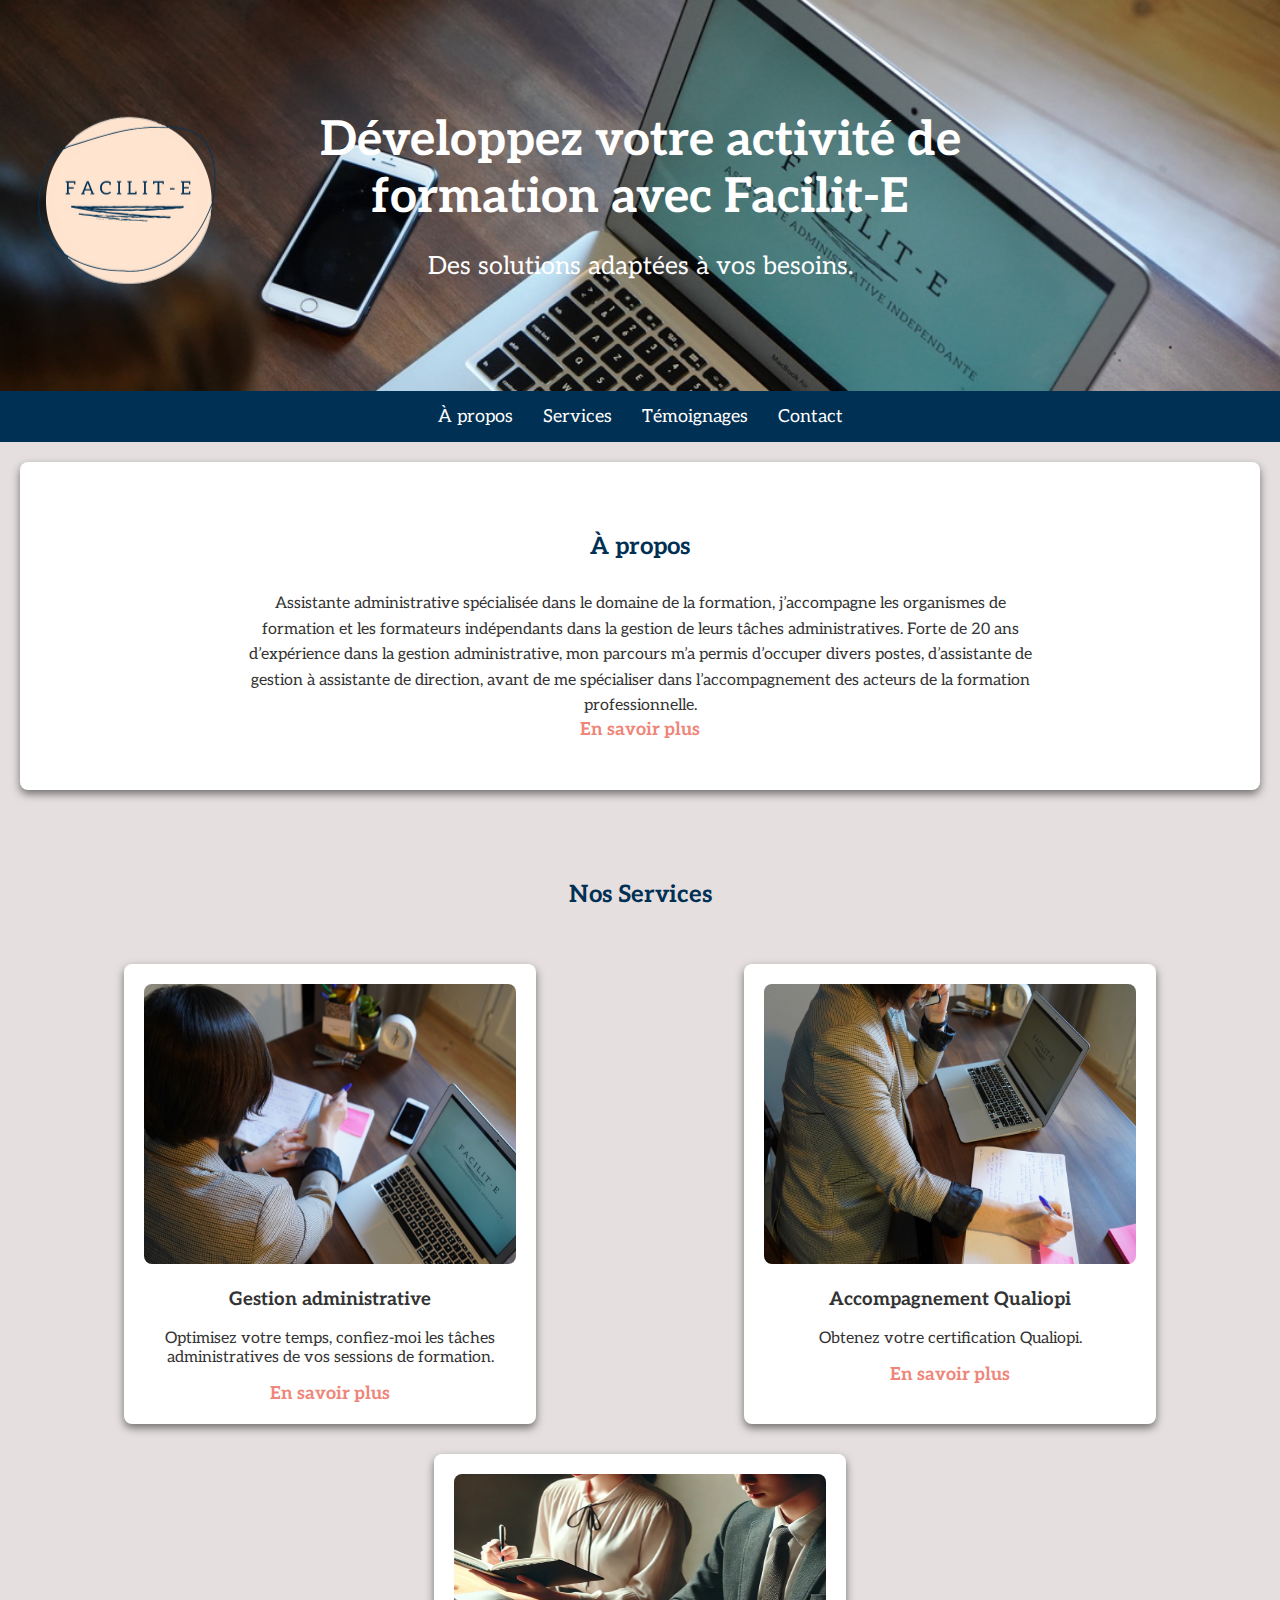
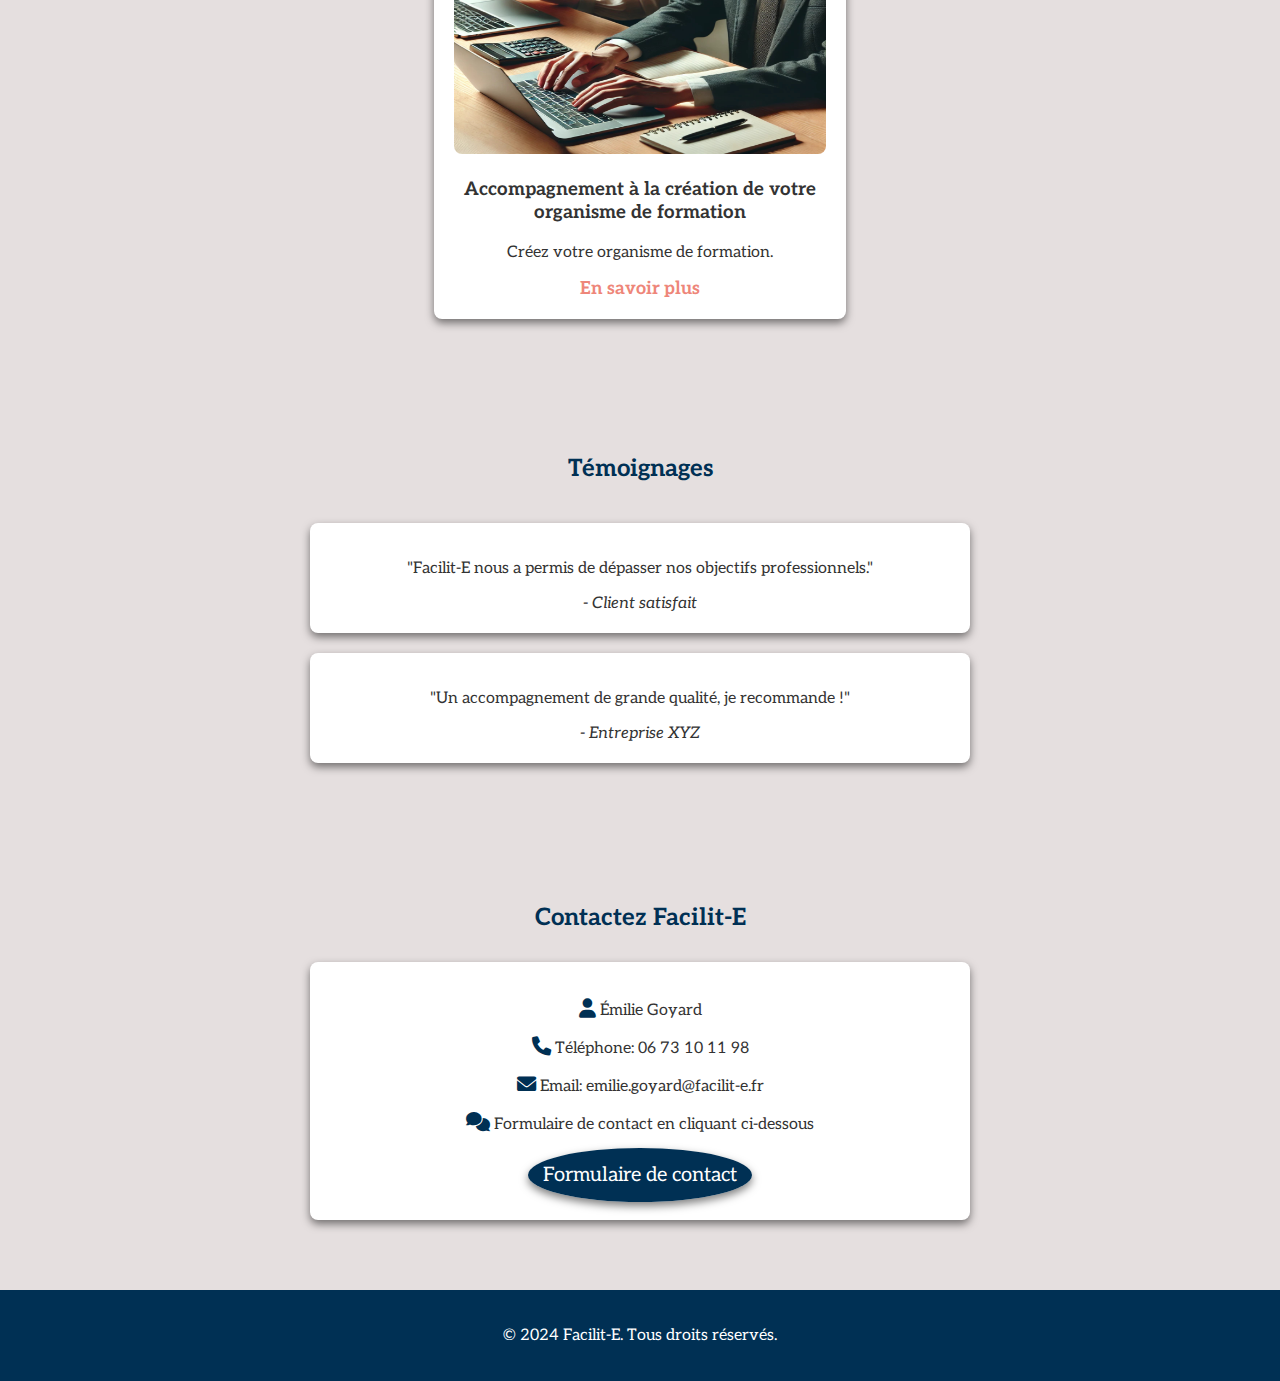
<file: index.html>
<!DOCTYPE html>
<html lang="fr">
<head>
    <meta charset="UTF-8">
    <meta name="viewport" content="width=device-width, initial-scale=1.0">
    <link href="https://fonts.googleapis.com/css2?family=Aleo:wght@400&display=swap" rel="stylesheet">
    <link rel="stylesheet" href="https://cdnjs.cloudflare.com/ajax/libs/font-awesome/6.0.0-beta3/css/all.min.css">
    <title>Facilit-E - Services</title>
    <link rel="stylesheet" href="styles.css">
</head>
<body>

    <!-- Section Héros -->
    <section id="hero">
        <div class="logo-overlay"><!-- Ici Logo-->
            <img src=images/logo_2024_preview_rev_1.png alt="Logo Facilit-E" class="logo-image">
        </div>
        <div class="hero-content">
            <h1>Développez votre activité de formation avec Facilit-E</h1>
            <p>Des solutions adaptées à vos besoins.</p>
            
          
        </div>
    </section>
    
    <nav class="navbar">
        <ul>
            <li><a href="#about">À propos</a></li>
            <li><a href="#services">Services</a></li>
            <li><a href="#testimonials">Témoignages</a></li>
            <li><a href="#contacts">Contact</a></li>
        </ul>
    </nav>
<!-- About Section -->
<section id="about">
    <h2>À propos</h2>
    <p>Assistante administrative spécialisée dans le domaine de la formation, j’accompagne les organismes de formation et les formateurs indépendants dans la gestion de leurs tâches administratives. Forte de 20 ans d’expérience dans la gestion administrative, mon parcours m’a permis d’occuper divers postes, d’assistante de gestion à assistante de direction, avant de me spécialiser dans l’accompagnement des acteurs de la formation professionnelle.</p>
    <a href="detailAbout.html" class="cta-link">En savoir plus</a>
</section>
    <!-- Services -->
    <section id="services">
        <h2>Nos Services</h2>
        <div class="services-container">
            <div class="service-card">
                <img src="images/62CD2E46-7FA0-447B-822C-C87EAC770873_1_105_c.jpeg" alt="Service 1">
                <h3>Gestion administrative</h3>
                <p>Optimisez votre temps, confiez-moi les tâches administratives de vos sessions de formation.</p>
                <a href="detailGestionAdministrative.html" class="cta-link">En savoir plus</a>
            </div>
            <!--<div class="service-card">
                <img src="images/4574122.jpg" alt="Service 2">
                <h3>Accompagnement certification Qualiopi</h3>
                <p>Je vous propose un accompagnement personnalisé vers l’obtention de la certification Qualiopi, essentiel pour valider la qualité de votre offre de formation. Mon approche se déroule en plusieurs étapes clés pour assurer votre réussite.</p>
                <a href="coaching.html" class="cta-link">En savoir plus</a>
            </div>-->
            <div class="service-card">
                <img src="images/8D43A058-1666-4F0F-A3A4-EF0A9AE8644F_1_105_c.jpeg" alt="Service 2">
                <h3>Accompagnement Qualiopi</h3>
                <p>Obtenez votre certification Qualiopi.</p>
                <a href="qualiopi.html" class="cta-link">En savoir plus</a>
            </div>
            <div class="service-card">
                <img src="images/Collaborateur.jpg" alt="Service 3">
                <h3>Accompagnement à la création de votre organisme de formation</h3>
                <p>Créez votre organisme de formation.</p>
                <a href="formation.html" class="cta-link">En savoir plus</a>
            </div>
         <!--   <div class="service-card">
                <img src="images/20943569.jpg" alt="Service 4">
                <h3>Accompagnement Qualiopi</h3>
                <p>Nous vous aidons à obtenir la certification Qualiopi.</p>
                <a href="qualiopi.html" class="cta-link">En savoir plus</a>
            </div>
        -->
        </div>
    </section>

    <!-- Témoignages -->
    <section id="testimonials">
        <h2>Témoignages</h2>
        <div class="testimonial">
            <p>"Facilit-E nous a permis de dépasser nos objectifs professionnels."</p>
            <cite>- Client satisfait</cite>
        </div>
        <div class="testimonial">
            <p>"Un accompagnement de grande qualité, je recommande !" </p>
            <cite>- Entreprise XYZ</cite>
        </div>
    </section>
    <!-- Contact Section with existing JavaScript -->
<section id="contacts">
    <h2>Contactez Facilit-E</h2>
    <div class="contact">
        <p><i class="fa fa-user"></i> Émilie Goyard</p>
        <p><i class="fa fa-phone"></i> Téléphone: 06 73 10 11 98</p>
        <p><i class="fa fa-envelope"></i> Email: emilie.goyard@facilit-e.fr</p>
       <!--- <p><i class="fab fa-linkedin"></i> LinkedIn: <a href="https://www.linkedin.com/company/facilit-e"
            target="_blank">linkedin.com/company/facilit-e</a></p>
            -->
    
        <p><i class="fas fa-comments"></i> Formulaire de contact en cliquant ci-dessous</p>
        <a href="https://airtable.com/appP43JzGqaOMEJ81/pagwP9h1SLN4nWRFN/form" target="_blank" class="lien-contact" id="lienContact">Formulaire de contact</a>

    </div>
</section>
    <!-- Footer -->
    <footer>
        <p>&copy; 2024 Facilit-E. Tous droits réservés.</p>
    </footer>

    
    <a href="#hero" class="back-to-top" id="backToTop">&uarr; Haut de page &uarr;</a>
    <script src="script.js"></script>
</body>
</html>
</file>
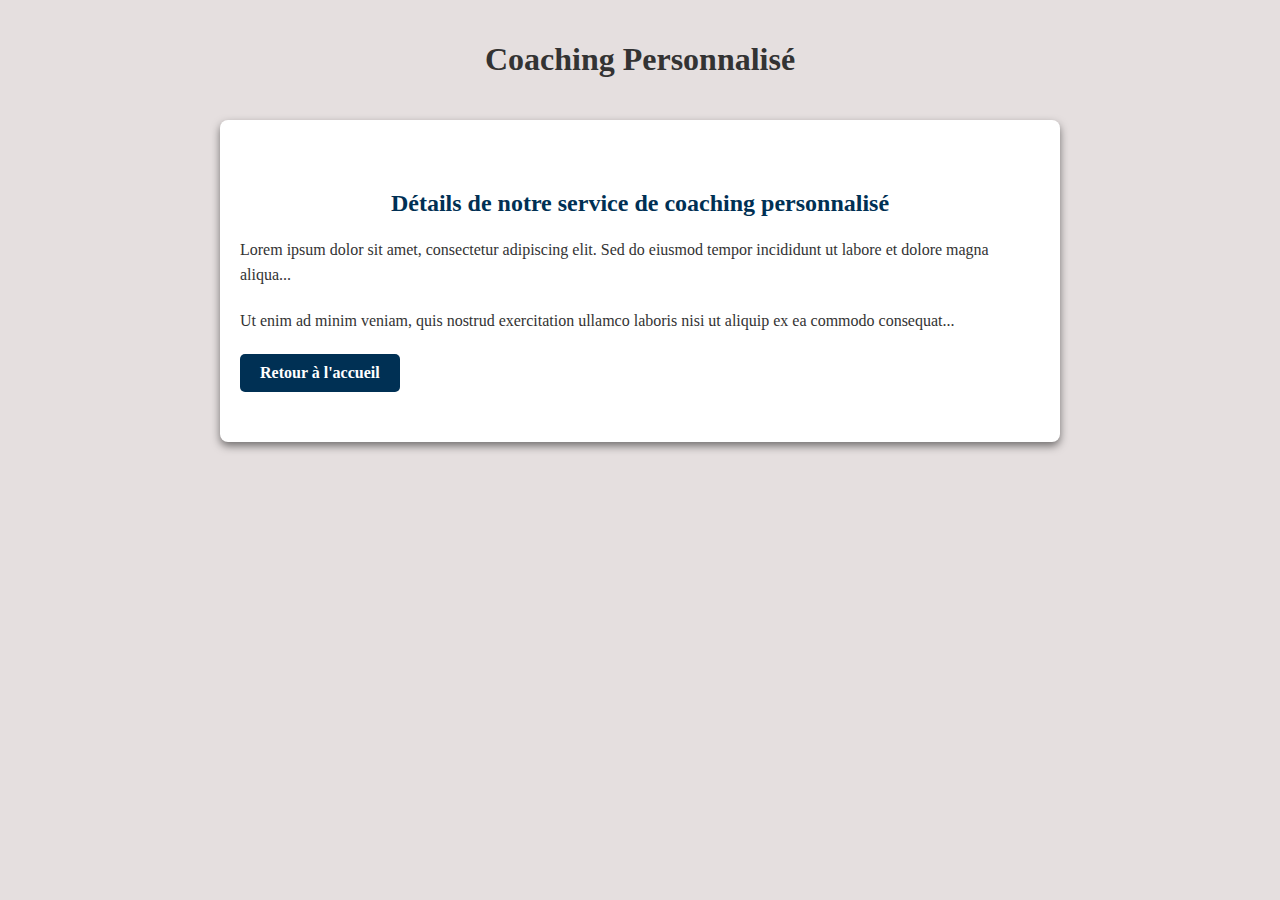
<file: coaching.html>
<!DOCTYPE html>
<html lang="fr">
<head>
    <meta charset="UTF-8">
    <meta name="viewport" content="width=device-width, initial-scale=1.0">
    <title>Gestion Administrative - Facilit-E</title>
    <link rel="stylesheet" href="styles.css">
</head>
<body>

    <header>
        <h1>Coaching Personnalisé</h1>
    </header>

    <main>
        <section class="service-detail">
            <h2>Détails de notre service de coaching personnalisé</h2>
            <p>Lorem ipsum dolor sit amet, consectetur adipiscing elit. Sed do eiusmod tempor incididunt ut labore et dolore magna aliqua...</p>
            <p>Ut enim ad minim veniam, quis nostrud exercitation ullamco laboris nisi ut aliquip ex ea commodo consequat...</p>
            <a href="index.html" class="cta-button">Retour à l'accueil</a>
        </section>
    </main>

</body>
</html>
</file>
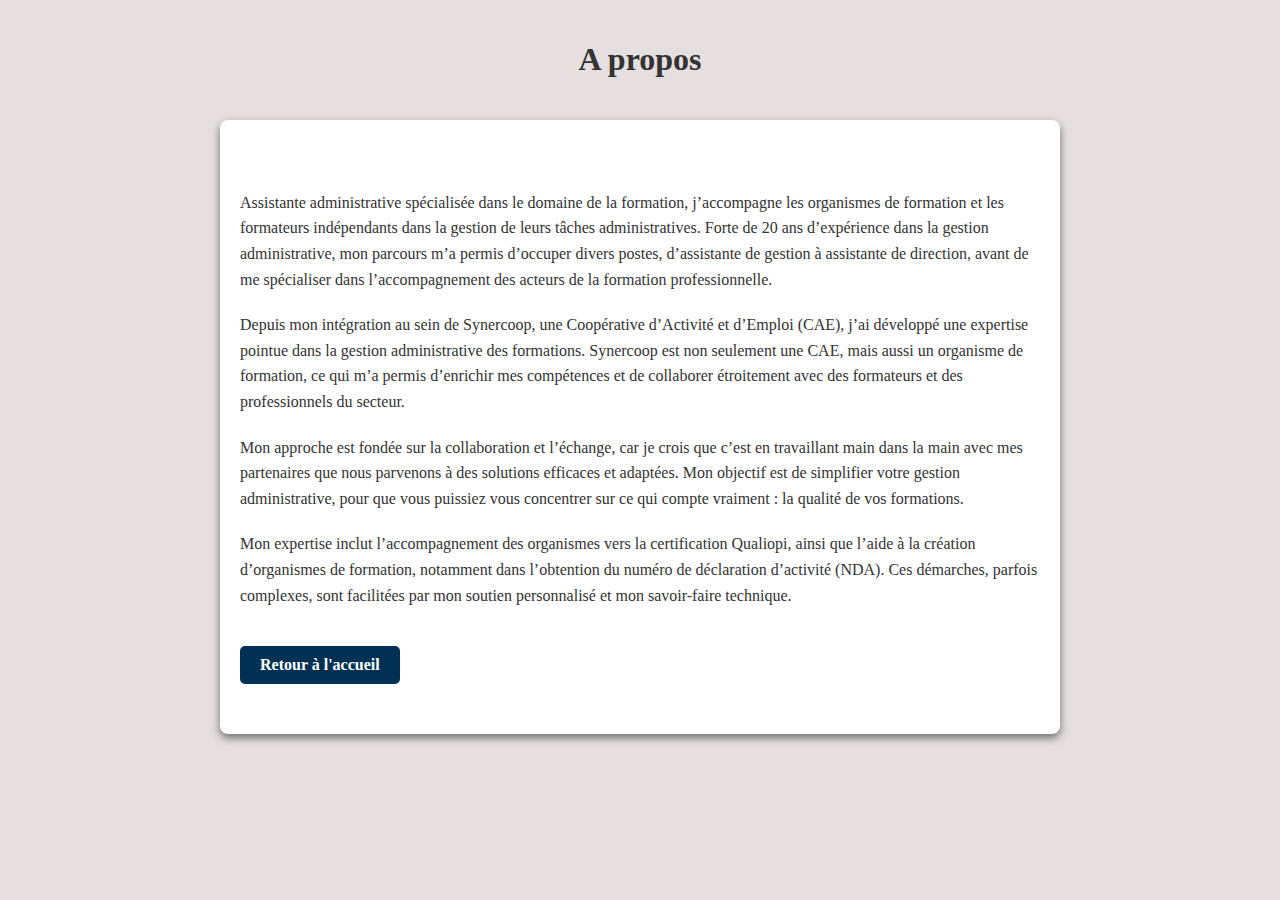
<file: detailAbout.html>
<!DOCTYPE html>
<html lang="fr">
<head>
    <meta charset="UTF-8">
    <meta name="viewport" content="width=device-width, initial-scale=1.0">
    <title>Gestion Administrative - Facilit-E</title>
    <link rel="stylesheet" href="styles.css">
</head>
<body>

    <header>
        <h1>A propos</h1>
    </header>

    <main>
        <section class="service-detail">
            <h2></h2>
            <p>Assistante administrative spécialisée dans le domaine de la formation, j’accompagne les organismes de formation et les formateurs indépendants dans la gestion de leurs tâches administratives. Forte de 20 ans d’expérience dans la gestion administrative, mon parcours m’a permis d’occuper divers postes, d’assistante de gestion à assistante de direction, avant de me spécialiser dans l’accompagnement des acteurs de la formation professionnelle.</p>
            <p>Depuis mon intégration au sein de Synercoop, une Coopérative d’Activité et d’Emploi (CAE), j’ai développé une expertise pointue dans la gestion administrative des formations. Synercoop est non seulement une CAE, mais aussi un organisme de formation, ce qui m’a permis d’enrichir mes compétences et de collaborer étroitement avec des formateurs et des professionnels du secteur.</p>
            <p>Mon approche est fondée sur la collaboration et l’échange, car je crois que c’est en travaillant main dans la main avec mes partenaires que nous parvenons à des solutions efficaces et adaptées. Mon objectif est de simplifier votre gestion administrative, pour que vous puissiez vous concentrer sur ce qui compte vraiment : la qualité de vos formations.</p>
            <p>Mon expertise inclut l’accompagnement des organismes vers la certification Qualiopi, ainsi que l’aide à la création d’organismes de formation, notamment dans l’obtention du numéro de déclaration d’activité (NDA). Ces démarches, parfois complexes, sont facilitées par mon soutien personnalisé et mon savoir-faire technique.</p>
           <br> <a href="index.html" class="cta-button">Retour à l'accueil</a>
        </section>
    </main>

</body>
</html>
</file>
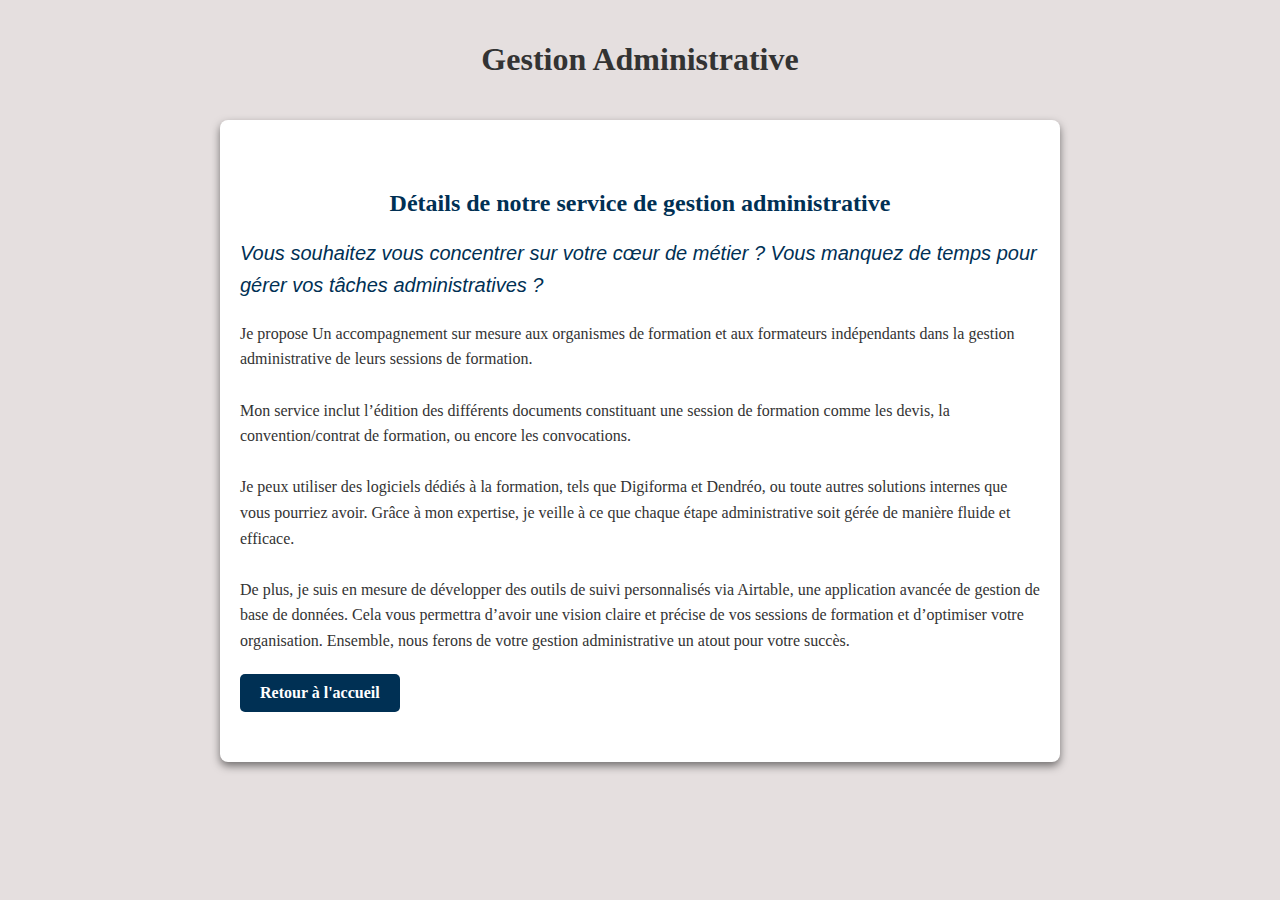
<file: detailGestionAdministrative.html>
<!DOCTYPE html>
<html lang="fr">
<head>
    <meta charset="UTF-8">
    <meta name="viewport" content="width=device-width, initial-scale=1.0">
    <title>Gestion Administrative - Facilit-E</title>
    <link rel="stylesheet" href="styles.css">
</head>
<body>

    <header>
        <h1>Gestion Administrative</h1>
    </header>

    <main>
        <section class="service-detail">
            <h2>Détails de notre service de gestion administrative</h2>
            <p class="first-p">Vous souhaitez vous concentrer sur votre cœur de métier ? Vous manquez de temps pour gérer vos tâches administratives ?</p>
            <p>Je propose Un accompagnement sur mesure aux organismes de formation et aux formateurs ind&eacute;pendants dans la gestion administrative de leurs sessions de formation. 
            <br><br>Mon service inclut l&rsquo;&eacute;dition des diff&eacute;rents documents constituant une session de formation comme les devis, la convention/contrat de formation, ou encore les convocations.
            <br><br>Je peux utiliser des logiciels d&eacute;di&eacute;s &agrave; la formation, tels que Digiforma et Dendr&eacute;o, ou toute autres solutions internes que vous pourriez avoir. Gr&acirc;ce &agrave; mon expertise,
             je veille &agrave; ce que chaque &eacute;tape administrative soit g&eacute;r&eacute;e de mani&egrave;re fluide et efficace.
            <br /><br />De plus, je suis en mesure de d&eacute;velopper des outils de suivi personnalis&eacute;s via Airtable, une application avanc&eacute;e de gestion de base de donn&eacute;es.
             Cela vous permettra d&rsquo;avoir une vision claire et pr&eacute;cise de vos sessions de formation et d&rsquo;optimiser votre organisation. Ensemble, nous ferons de votre gestion administrative un atout pour votre succ&egrave;s.</p>            
            <a href="index.html" class="cta-button">Retour à l'accueil</a>
        </section>
    </main>

</body>
</html>
</file>
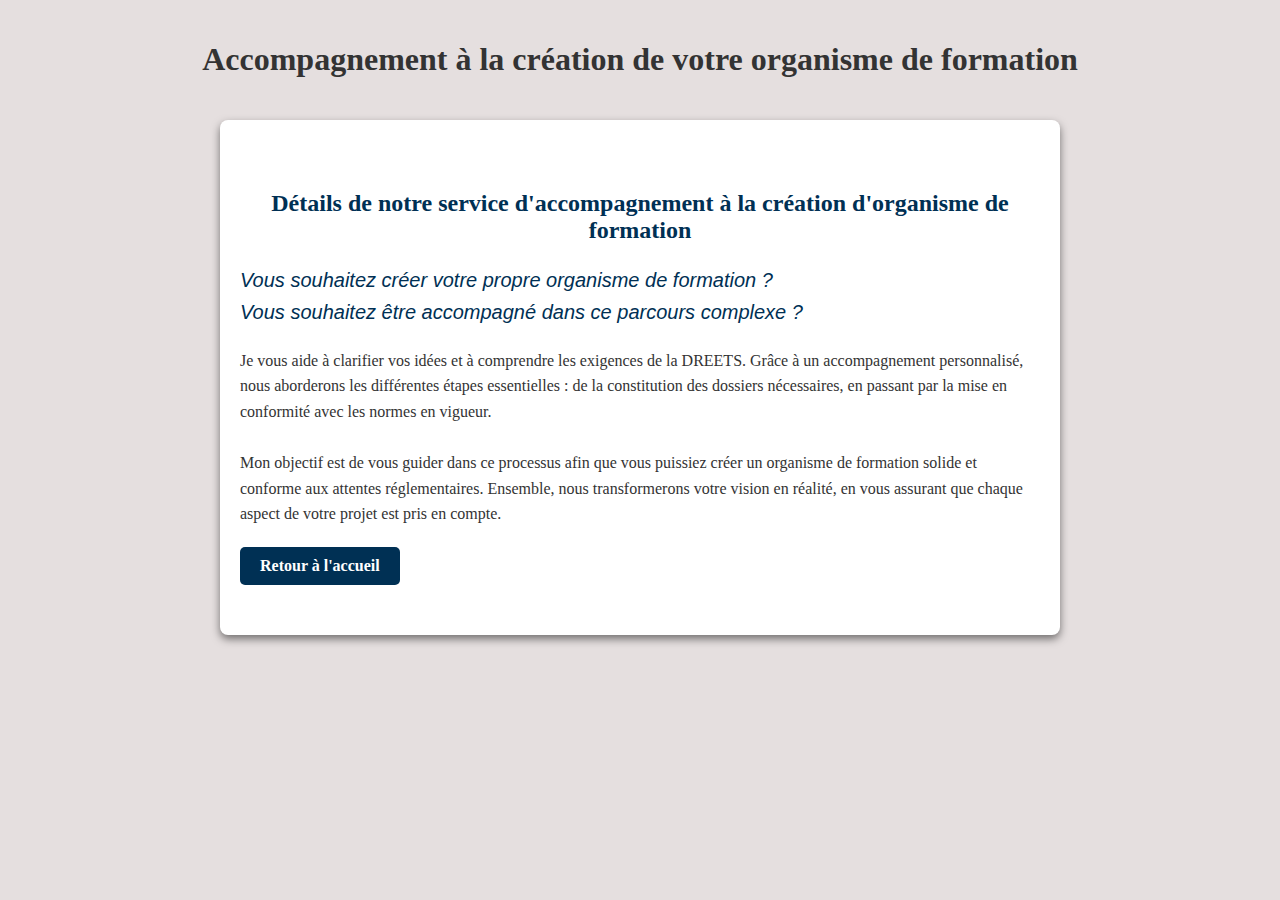
<file: formation.html>
<!DOCTYPE html>
<html lang="fr">
<head>
    <meta charset="UTF-8">
    <meta name="viewport" content="width=device-width, initial-scale=1.0">
    <title>Accompagnement à la création de votre organisme de formation - Facilit-E</title>
    <link rel="stylesheet" href="styles.css">
</head>
<body class="body-service">

    <header>
        <h1>Accompagnement à la création de votre organisme de formation</h1>
    </header>

    <main>
        <section class="service-detail">
            <h2>Détails de notre service d'accompagnement à la création d'organisme de formation</h2>
            <p class="first-p">Vous souhaitez créer votre propre organisme de formation ? 
                <br>Vous souhaitez être accompagné dans ce parcours complexe ?</p>
                <p>Je vous aide &agrave; clarifier vos id&eacute;es et &agrave; comprendre les exigences de la DREETS. Gr&acirc;ce &agrave; un accompagnement personnalis&eacute;, nous aborderons les diff&eacute;rentes &eacute;tapes essentielles : de la constitution des dossiers n&eacute;cessaires, en passant par la mise en conformit&eacute; avec les normes en vigueur.
                    <br /><br />Mon objectif est de vous guider dans ce processus afin que vous puissiez cr&eacute;er un organisme de formation solide et conforme aux attentes r&eacute;glementaires. Ensemble, nous transformerons votre vision en r&eacute;alit&eacute;, en vous assurant que chaque aspect de votre projet est pris en compte.</p>
                    <a href="index.html" class="cta-button">Retour à l'accueil</a>
                </section>
    </main>

</body>
</html>
</file>
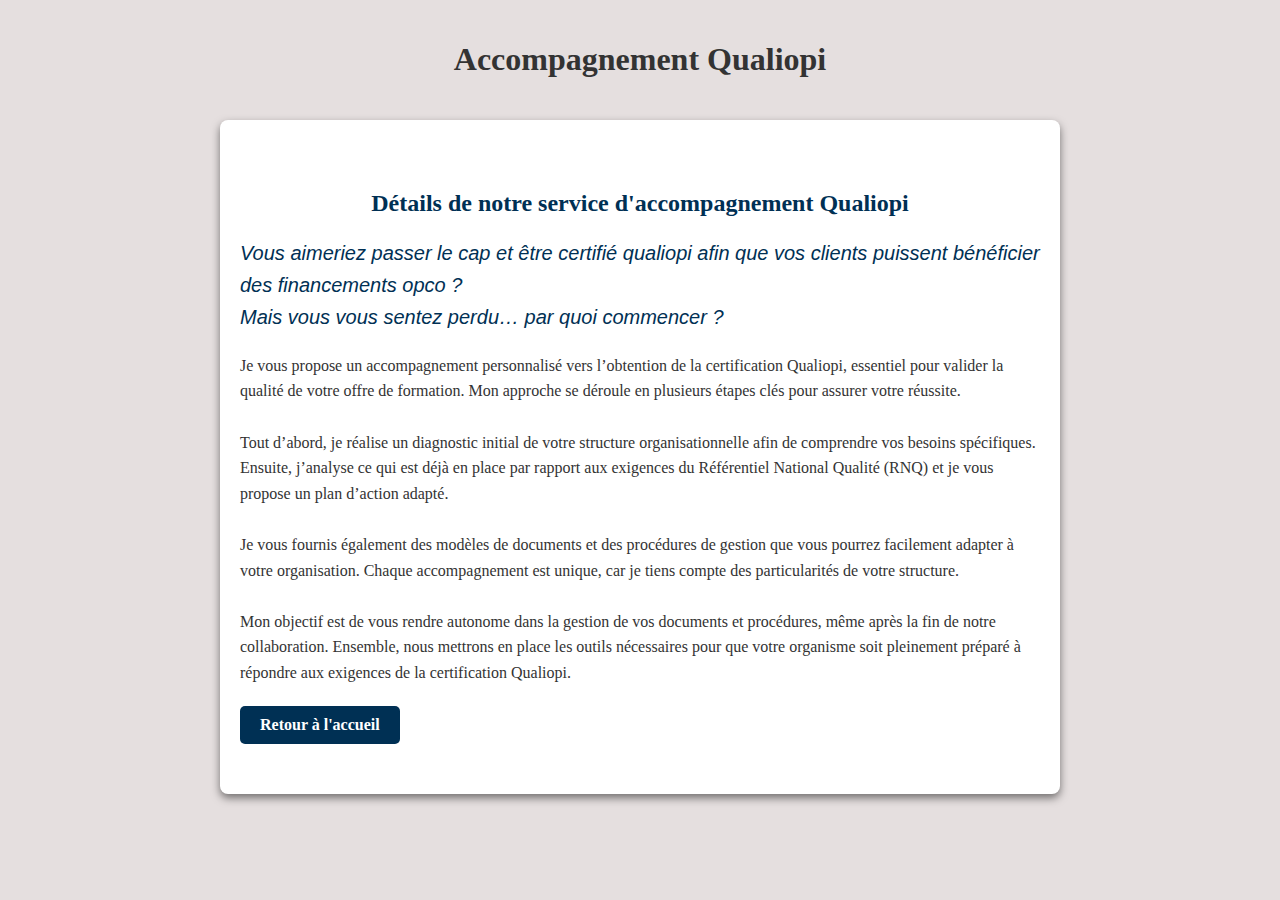
<file: qualiopi.html>
<!DOCTYPE html>
<html lang="fr">
<head>
    <meta charset="UTF-8">
    <meta name="viewport" content="width=device-width, initial-scale=1.0">
    <title>Gestion Administrative - Facilit-E</title>
    <link rel="stylesheet" href="styles.css">
</head>
<body>

    <header>
        <h1>Accompagnement Qualiopi</h1>
    </header>

    <main>
        <section class="service-detail">
            <h2>Détails de notre service d'accompagnement Qualiopi</h2>
            <p class="first-p">Vous aimeriez passer le cap et être certifié qualiopi afin que vos clients puissent bénéficier des financements opco ?
                <br>Mais vous vous sentez perdu… par quoi commencer ?</p>
                <p>Je vous propose un accompagnement personnalis&eacute; vers l&rsquo;obtention de la certification Qualiopi, essentiel pour valider la qualit&eacute; de votre offre de formation. Mon approche se d&eacute;roule en plusieurs &eacute;tapes cl&eacute;s pour assurer votre r&eacute;ussite.
                    <br /><br />Tout d&rsquo;abord, je r&eacute;alise un diagnostic initial de votre structure organisationnelle afin de comprendre vos besoins sp&eacute;cifiques. Ensuite, j&rsquo;analyse ce qui est d&eacute;j&agrave; en place par rapport aux exigences du R&eacute;f&eacute;rentiel National Qualit&eacute; (RNQ) et je vous propose un plan d&rsquo;action adapt&eacute;.
                    <br /><br />Je vous fournis &eacute;galement des mod&egrave;les de documents et des proc&eacute;dures de gestion que vous pourrez facilement adapter &agrave; votre organisation. Chaque accompagnement est unique, car je tiens compte des particularit&eacute;s de votre structure.
                    <br /><br />Mon objectif est de vous rendre autonome dans la gestion de vos documents et proc&eacute;dures, m&ecirc;me apr&egrave;s la fin de notre collaboration. Ensemble, nous mettrons en place les outils n&eacute;cessaires pour que votre organisme soit pleinement pr&eacute;par&eacute; &agrave; r&eacute;pondre aux exigences de la certification Qualiopi.</p>            
                <a href="index.html" class="cta-button">Retour à l'accueil</a>
        </section>
    </main>

</body>
</html>
</file>
<file: styles.css>
/* Palette de couleurs */
:root {
    --font-principal:'Aleo', serif;
    --primary-color: #3297a8; 
    --secondary-color: #ff5757;
    --text-color: #333;
    --bg-color: #f0f4f5;
    --white: #fff;
    --rosefacil:#FFE8D9;
    --bleufoncefacil:#003054;
    --orangefacil:#EE8679;
}

body {
    justify-content: center;
    font-family: var(--font-principal);
    margin: 0;
    padding: 0;
    background-color: var(--bg-color);
    background: rgb(229, 223, 223);
    height: 100vh;
    color: var(--text-color);
}

header {
    text-align: center;
    padding: 20px;
}
.navbar {
   width: auto;
   background-color:var(--bleufoncefacil); 
    padding: 15px 20px;
}

.navbar ul {
    list-style-type:none;
    margin: 0;
    padding: 0;
    display: flex;
    justify-content: center;
}

.navbar li {
    margin: 0 15px;
}

.navbar a {
    color:var(--white);
    text-decoration: none;
    font-family: var(--font-principal);
    font-size: 18px;
}

.navbar a:hover {
    color:var(--orangefacil);
}

#about {
    padding: 50px 20px;
    background-color: var(--white);
    text-align: center; 
    box-shadow: 0 4px 8px rgba(0, 0, 0, 0.5);
    border-radius: 8px;
    margin: 20px; /* Espacement pour séparer les sections */
}

#about h2 {
    margin-bottom: 30px;
    color: var(--bleufoncefacil);
}

#about p {
    max-width: 800px;
    margin: 0 auto;
    line-height: 1.6;
}
#about a{
    font-size: 18px;
}
#about a:hover{
color: var(--bleufoncefacil);
}
#hero {
    background: url(images/396A5EC3-E6F6-49C4-A941-61D6E96BEA9F_1_105_c.jpeg);
    background-size: cover;
    color: white;
    padding: 80px 20px;
    text-align: center;
    position: relative;
    
}
#hero p{
    font-size: 25px;
}

.hero-content {
    position: relative;
    width: 60%; 
    padding-left: 20%;
}

.logo-overlay {
    position: absolute;
    top: 40%;
    left: 10%;
    width: 40%; 
    height: 40%;
    transform: translate(-50%, -50%);
    background-size: contain;
    background-repeat: no-repeat;
    opacity: 1;
}



.hero-content h1 {
    font-size: 48px;
    margin-bottom: 20px;
}

.hero-content p {
    font-size: 20px;
    margin-bottom: 30px;
}

.cta-button {
    background-color: var(--orangefacil);
    color: white;
    padding: 15px 30px;
    text-decoration: none;
    border-radius: 5px;
    font-weight: bold;
}

#services {
    padding: 50px 20px;
}
#services a{
    color: var(--orangefacil);
}
#services a:hover{
    color: var(--bleufoncefacil);
}

h2 {
    text-align: center;
    margin-bottom: 40px;
    color: var(--bleufoncefacil);
}

.services-container {
    display: flex;
    justify-content: space-around;
    flex-wrap: wrap;
}

.service-card {
    background-color: var(--white);
    border-radius: 8px;
    box-shadow: 0 4px 8px rgba(0, 0, 0, 0.5);
    width: 30%;
    margin: 15px;
    text-align: center;
    padding: 20px;
}

.service-card img {
    width: 100%;
    height: 280px;
    border-radius: 8px;
}

.cta-link {
    color: var(--orangefacil);
    font-weight: bold;
    text-decoration: none;
    font-size: 18px;
}
.cta-link :hover{
    color: var(--bleufoncefacil);
}

#testimonials {
    padding: 50px 20px;
    text-align: center;
}

.testimonial {
    background-color: var(--white);
    box-shadow: 0 4px 8px rgba(0, 0, 0, 0.5);
    padding: 20px;
    border-radius: 8px;
    margin: 20px auto;
    width: 50%;
}
#contacts {
    padding: 50px 20px;
    text-align: center;

}

#contacts h2 {
    margin-bottom: 30px;
    color: var(--bleufoncefacil);
}
#contacts i {
    color: var(--bleufoncefacil); 
    font-size: 1.2em; 
}

.contact {
    background-color: var(--white);
    box-shadow: 0 4px 8px rgba(0, 0, 0, 0.5);
    padding: 20px;
    border-radius: 8px;
    margin: 20px auto;
    width: 50%;
}
.lien-contact {
    text-decoration:none;
    background-color: var(--bleufoncefacil);
    color: white;
    padding: 15px;
    border-radius: 50%; /* Bouton rond */
    text-align: center;
    font-size: 20px; /* Taille des chevrons */
    box-shadow: 0 4px 8px rgba(0, 0, 0, 0.5);
    line-height: 50px;
}

.lien-contact:hover {
    color: var(--orangefacil);
}
.back-to-top {
    text-decoration:none;
    position: fixed;
    bottom: 30px; /* Position verticale */
    right: 30px; /* Position horizontale */
    background-color: var(--bleufoncefacil);
    color: white;
    padding: 15px;
    border-radius: 50%; /* Bouton rond */
    text-align: center;
    font-size: 20px; /* Taille des chevrons */
    display: none; /* Masquer par défaut */
    box-shadow: 0 4px 8px rgba(0, 0, 0, 0.5);
    z-index: 1000; /* Assure que le bouton est au-dessus des autres éléments */
}

.back-to-top:hover {
    color: var(--orangefacil);
}

footer {
    background-color: var(--bleufoncefacil);
    color: white;
    text-align: center;
    padding: 20px;
}
/* Detail services*/
.body-service{
    background: rgb(229, 223, 223);
    
}
.service-detail {
    padding: 50px 20px;
    text-align: left;
    max-width: 800px;
    margin: 0 auto;
    background-color: var(--white);
    box-shadow: 0 4px 8px rgba(0, 0, 0, 0.5);
    border-radius: 8px;
}

.service-detail h2 {
    color: var(--bleufoncefacil);
    margin-bottom: 20px;
}

.service-detail p {
    margin-bottom: 20px;
    line-height: 1.6;
}

.cta-button {
    display: inline-block;
    background-color: var(--bleufoncefacil);
    color: white;
    padding: 10px 20px;
    text-decoration: none;
    border-radius: 5px;

}

.cta-button:hover {
    background-color: var(--orangefacil);
}
.first-p{
    font-family: "Gill Sans", sans-serif;
    font-size: 20px;
    font-style: oblique;
    color: var(--bleufoncefacil);
}

/* Responsive Design */
@media (max-width: 1024px) {
    body {
        font-size: 16px;
    }

    .services-container {
        flex-direction: column;
        align-items: center;
    }

    .service-card {
        width: 80%;
    }
    .contact {
        width: 90%;
    }
    .testimonial {
        width: 90%;
    }

    .navbar ul {
        flex-direction: column;
        align-items: center;
    }

    .navbar li {
        margin: 10px 0;
    }

    #about {
        padding: 30px 10px;
    }

    #about h2 {
        font-size: 1.8em;
    }

    #hero {
        flex-direction: column;
    }

    .logo-overlay {
        order: 1;
        margin-bottom: 20px;
    
    }

    .hero-content {
        order: 2;
    }

    .cta-button {
        padding: 10px 20px;
    }
}

@media (max-width: 768px) {
    #hero {
        padding: 40px 10px;
    }

    .hero-content h1 {
        font-size: 24px;
    }
}

@media (max-width: 480px) {
    body {
        font-size: 14px;
    }

    .navbar ul {
        margin-left: auto;
        margin-right: auto;
    }

    .navbar li {
        margin-bottom: 15px;
    }

    #about {
        padding: 20px 5px;
    }

    #about h2 {
        font-size: 1.5em;
    }

    .logo-overlay {
        order: 1;
        margin-bottom: 50px;
        width: 20%;
        height: 20%;
        top: auto;
        left: 20%;
    
    }
    .hero-content{
        margin-top: 60%;
    }

    .hero-content h1 {
        font-size: 24px;
    }
}
</file>
